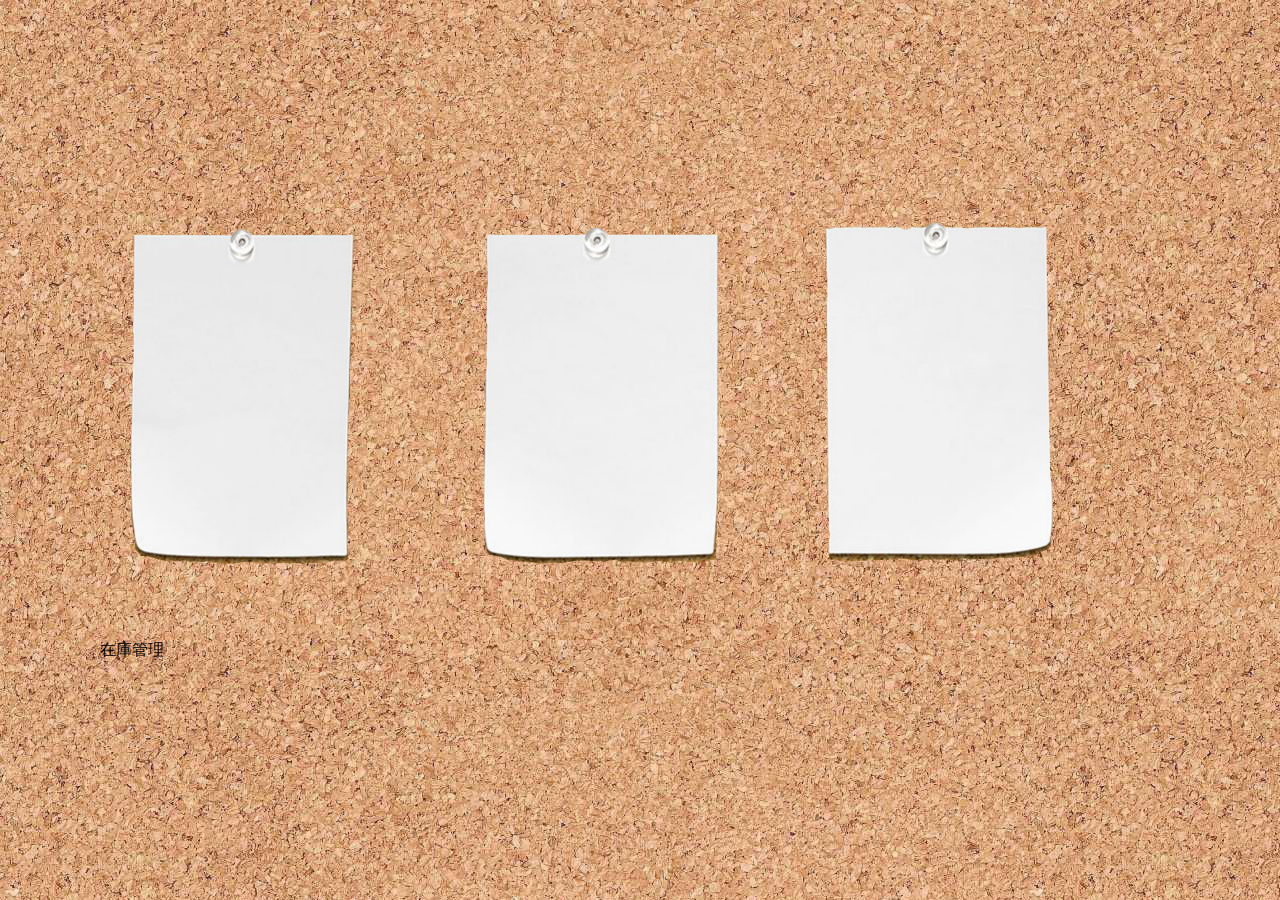
<file: html/index.html>
<!DOCTYPE html>
<html lang="en">
<head>
   <meta charset="UTF-8">
   <meta http-equiv="X-UA-Compatible" content="IE=edge">
   <meta name="viewport" content="width=device-width, initial-scale=1.0">
   <title>sedori</title>
</head>
<body background="CorkBoard02.jpg">

</body>   
<div style="position: absolute; top:180px; left:100px">
     <div class="在庫管理">
     <img src="1634971396324-1.png"
     width="280" height="440">
     <p>在庫管理</p> 
     </div>
</div>

<div style="position: absolute; top:200px; left:450px">
<img src="1634975036375-2.png"
     width="300" height="390">
</div>

<div style="position: absolute; top:210px; left:800px">
<img src="1634975316746-3.png"
     width="280" height="370">
</div>

</html>
</file>
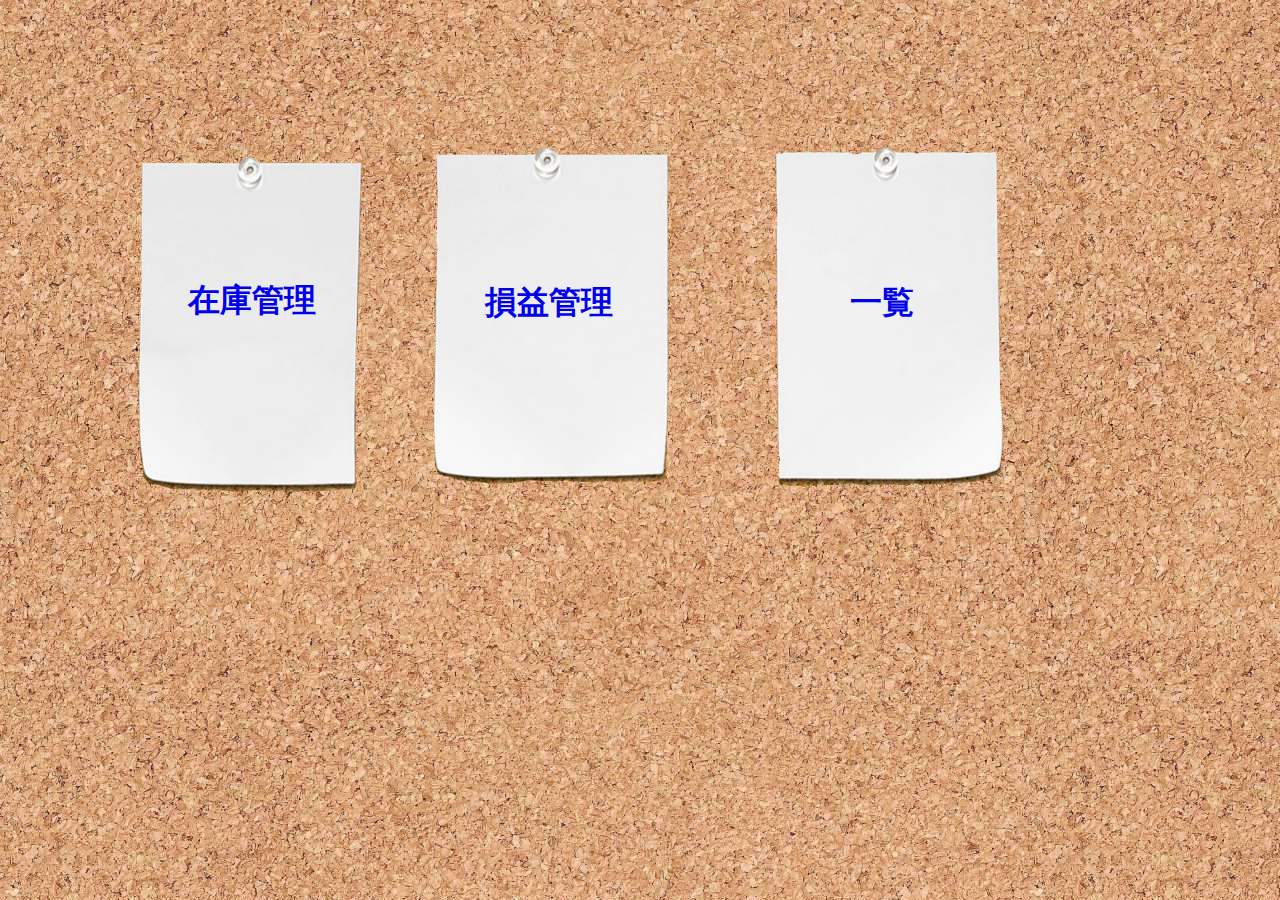
<file: sample/sample.html>
<!DOCTYPE html>
<html lang="en">
<head>
    <link rel="stylesheet" href="sample.css">
    <meta charset="UTF-8">
    <meta http-equiv="X-UA-Compatible" content="IE=edge">
    <meta name="viewport" content="width=device-width, initial-scale=1.0">
    <title>sedori</title>
</head>
<body>
<div class="box1">
  <a href="sample2.html">
  <div style="position: absolute; top: 100px; left: 100px;">
    <img src="1634971396324-1.png"
    width="280" height="440">
    <h1>在庫管理</h1>
  </a>
  </div>
</div>
<div class="box2">
  <a href="sample3.html">
  <div style="position: absolute; top: 120px; left: 400px;">
    <img src="1634975036375-2.png"
    width="300" height="390">
    <h1>損益管理</h1>
  </a>
  </div>
</div>
<div class="box3">
  <a href="sample4.html">
  <div style="position: absolute; top: 135px; left: 750px;">
    <img src="1634975316746-3.png"
    width="280" height="370">
    <h1>一覧</h1>
  </a>
  </div>
</div>
    
</body>
</html>
</file>
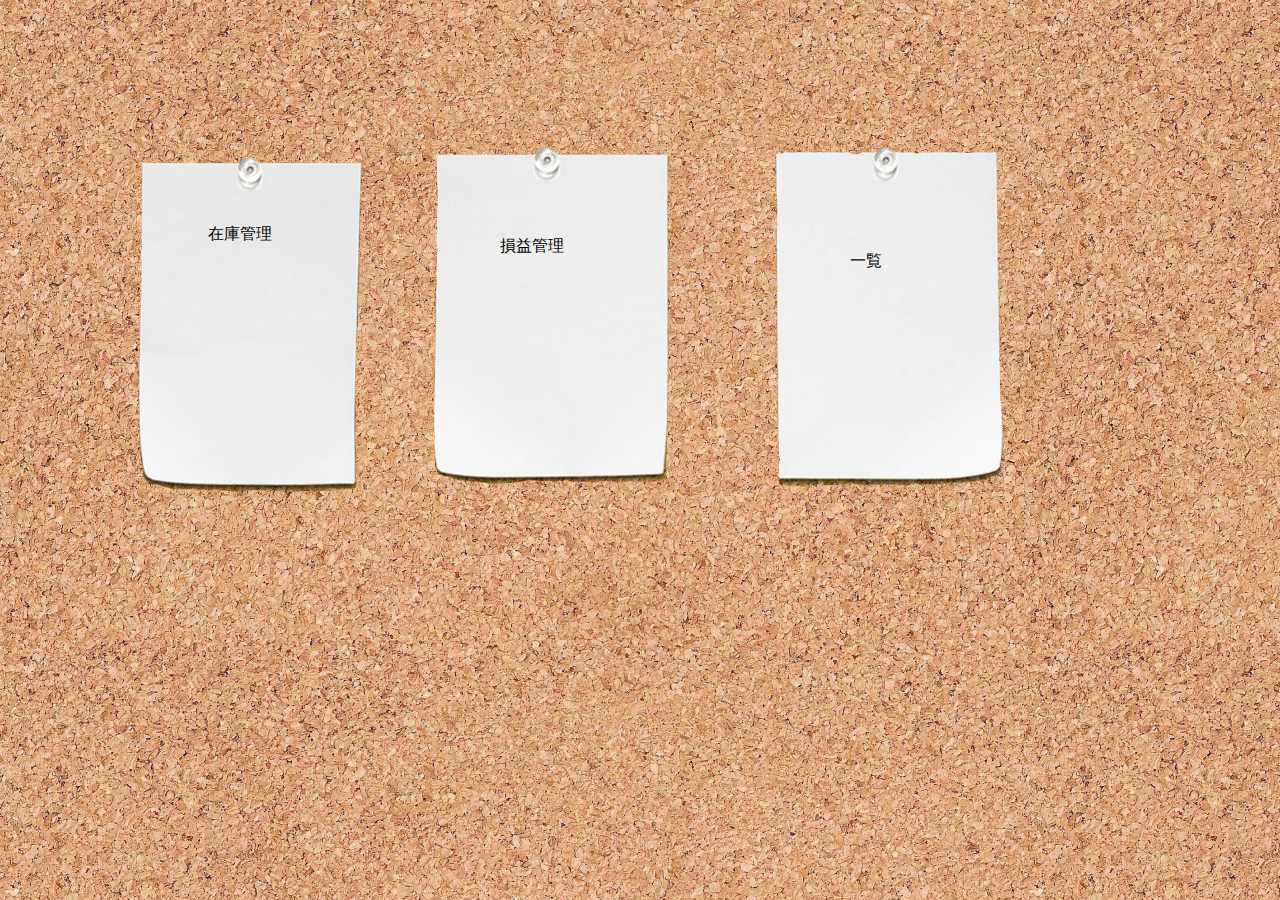
<file: CSS/html2/sample.html>
<!DOCTYPE html>
<html lang="en">
<head>
    <link rel="stylesheet" href="sample.css">
    <meta charset="UTF-8">
    <meta http-equiv="X-UA-Compatible" content="IE=edge">
    <meta name="viewport" content="width=device-width, initial-scale=1.0">
    <title>Document</title>
</head>
<body>
<div class="box1">
  <div style="position: absolute; top: 100px; left: 100px;">
    <img src="1634971396324-1.png"
    width="280" height="440">
    <p>在庫管理</p>
  </div>
</div>
<div class="box2">
  <div style="position: absolute; top: 120px; left: 400px;">
    <img src="1634975036375-2.png"
    width="300" height="390">
    <p>損益管理</p>
  </div>
</div>
<div class="box3">
  <div style="position: absolute; top: 135px; left: 750px;">
    <img src="1634975316746-3.png"
    width="280" height="370">
    <p>一覧</p>
  </div>
</div>
    
</body>
</html>
</file>
<file: sample/sample.css>
body{
 background-image: url(CorkBoard02.jpg);
}

.box1{
 position: relative;
}

.box1 h1{
 position: absolute;
 top: 150px;
 left: 80px;
}

.box2 h1{
 position: absolute;
 top: 140px;
 left: 85px;
}

.box3 h1{
 position: absolute;
 top: 125px;
 left: 100px;
}
</file>
<file: CSS/html2/sample.css>
body{
 background-image: url(CorkBoard02.jpg);
}

.box1{
 position: relative;
}

.box1 p{
 position: absolute;
 top: 100px;
 left: 100px;
}

.box2 p{
 position: absolute;
 top: 100px;
 left: 100px;
}

.box3 p{
 position: absolute;
 top: 100px;
 left: 100px;
}
</file>
